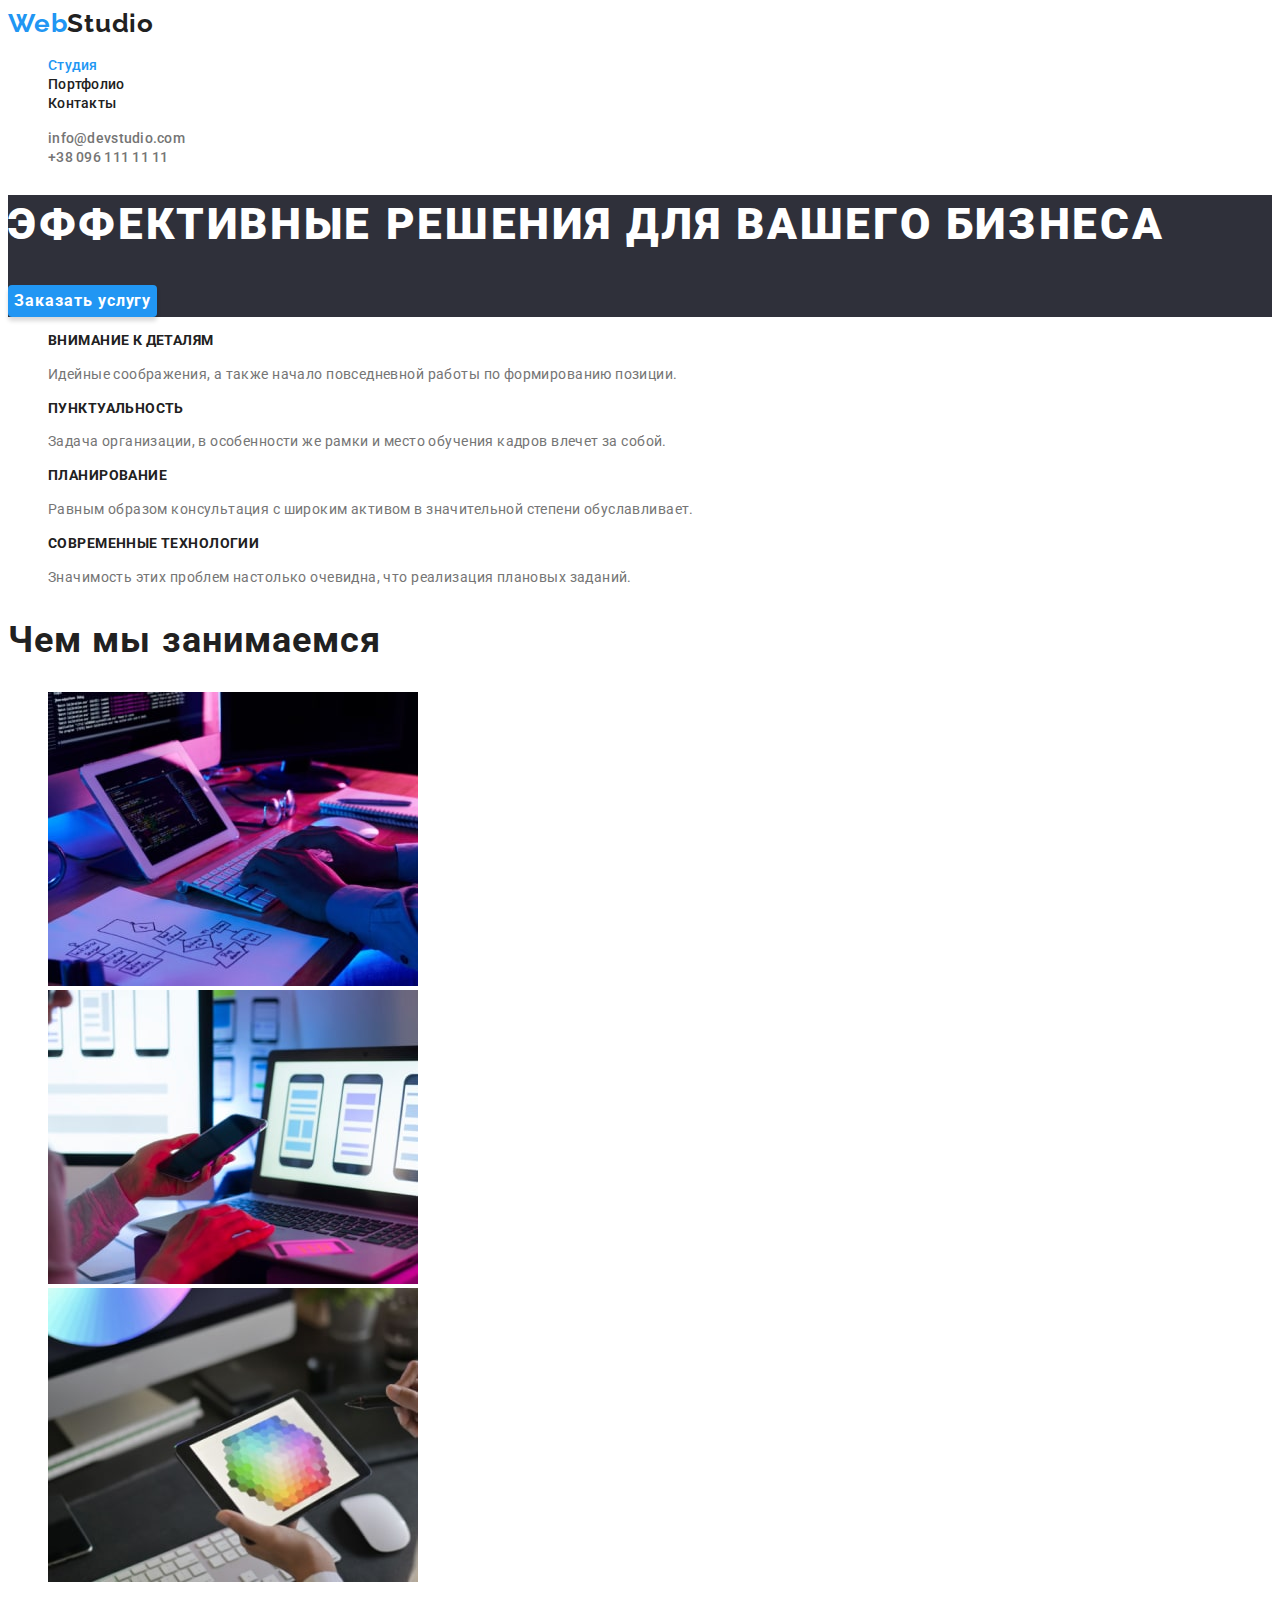
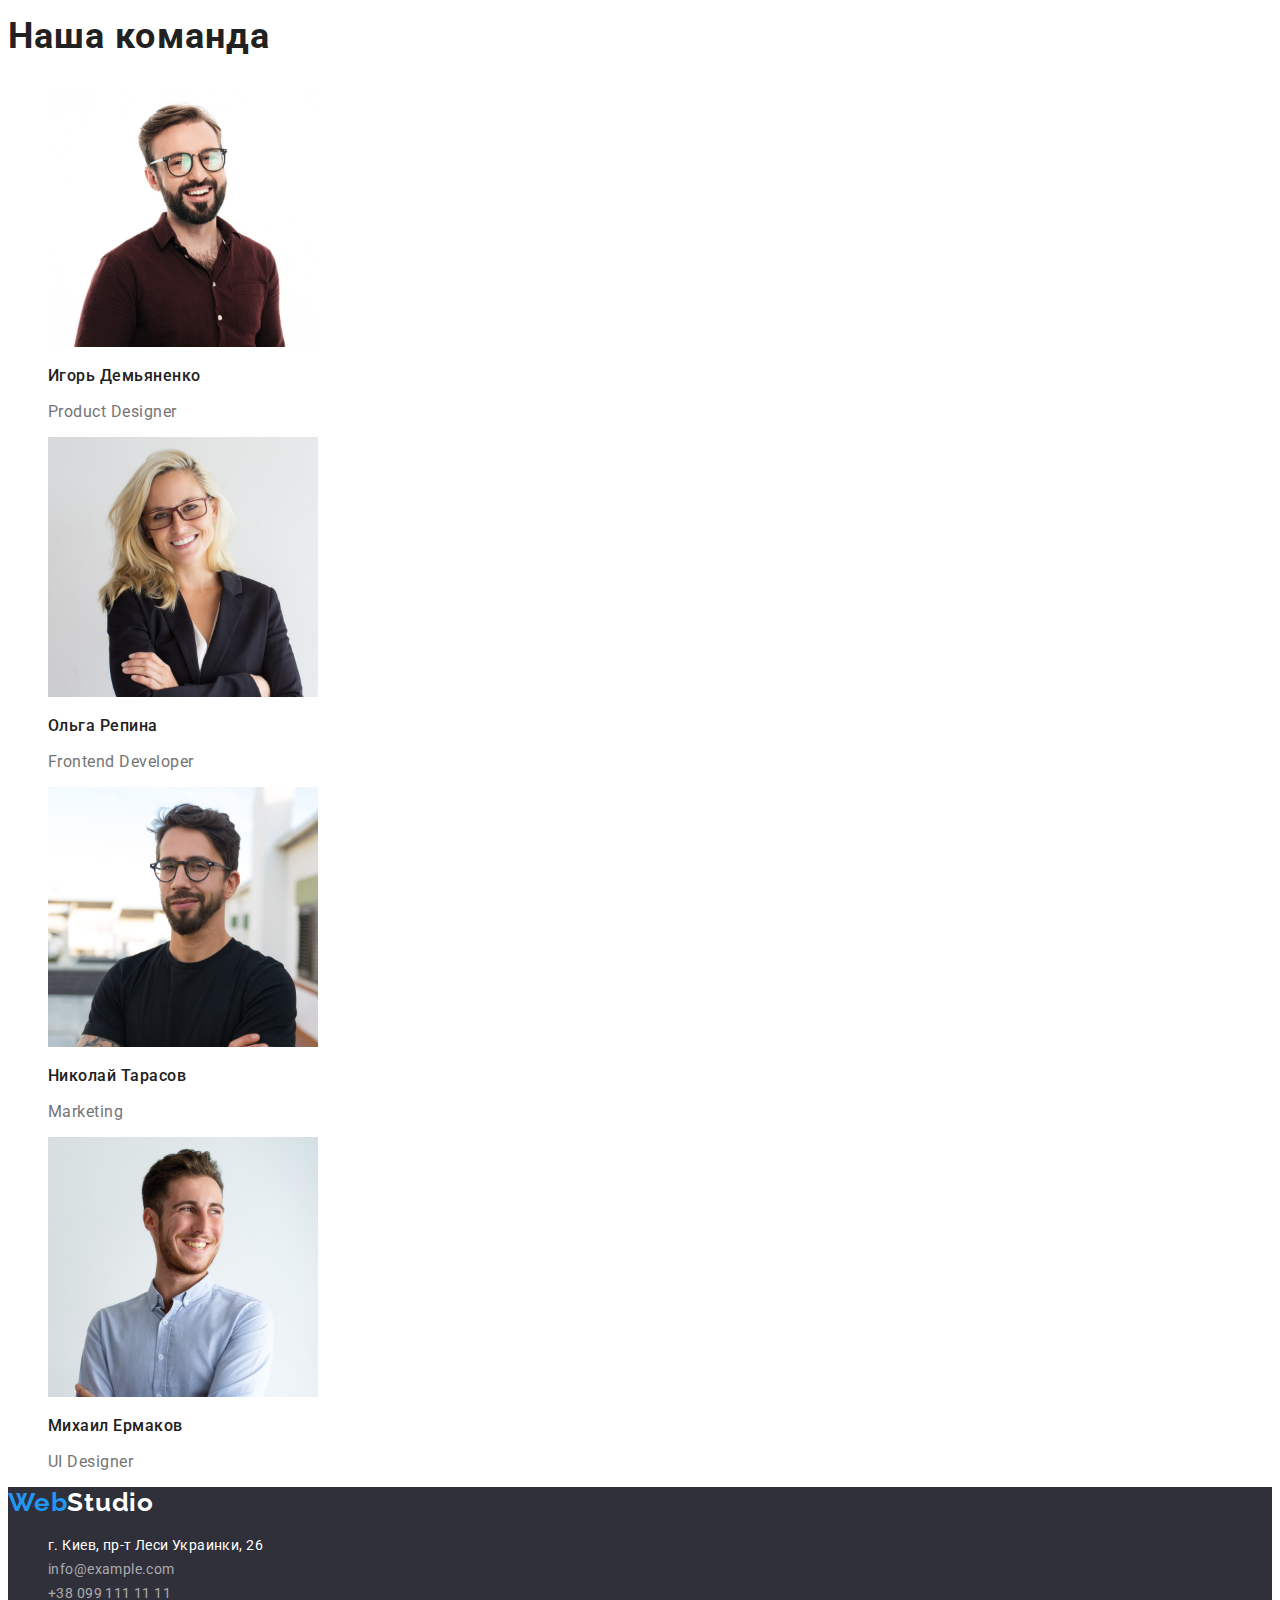
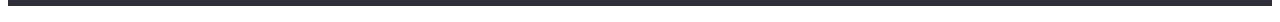
<file: index.html>
<!DOCTYPE html>
<html lang="ru">
  <head>
    <meta charset="UTF-8" />
    <meta http-equiv="X-UA-Compatible" content="IE=edge" />
    <meta name="viewport" content="width=device-width, initial-scale=1.0" />
    <link rel="preconnect" href="https://fonts.googleapis.com" />
    <link rel="preconnect" href="https://fonts.gstatic.com" crossorigin />
    <link
      href="https://fonts.googleapis.com/css2?family=Raleway:wght@700&family=Roboto:wght@400;500;700;900&display=swap"
      rel="stylesheet"
    />
    <link rel="stylesheet" href="./css/style.css" />
    <title class="head-title">WebStudio</title>
  </head>
  <body>
    <header class="header">
      <a href="./index.html" class="header-logo"
        >Web<span class="header-logo-help">Studio</span>
      </a>
      <nav class="nav">
        <ul class="nav-list">
          <li class="nav-item">
            <a href="./index.html" class="nav-link"><span class="studio">Студия</span></a>
          </li>
          <li class="nav-item">
            <a href="./portfolio.html" class="nav-link">Портфолио</a>
          </li>
          <li class="nav-item">
            <a href="#contact" class="nav-link">Контакты</a>
          </li>
        </ul>
      </nav>
      <ul class="header-contacts">
        <li class="header-mail">
          <a href="mailto:info@devstudio.com" class="header-mailto"
            >info@devstudio.com</a
          >
        </li>
        <li class="header-tellephone">
          <a href="tel:+380961111111" class="header-tel">+38 096 111 11 11</a>
        </li>
      </ul>
    </header>
    <main class="main">
      <section class="header-hero">
        <h1 class="caption">Эффективные решения для вашего бизнеса</h1>
        <button type="button" class="btn">Заказать услугу</button>
      </section>
      <section class="main-text">
        <ul class="list">
          <li class="soft-skills">
            <h3 class="soft-caption">Внимание к деталям</h3>
            <p class="soft-text">
              Идейные соображения, а также начало повседневной работы по
              формированию позиции.
            </p>
          </li>
          <li class="soft-skills">
            <h3 class="soft-caption">Пунктуальность</h3>
            <p class="soft-text">
              Задача организации, в особенности же рамки и место обучения кадров
              влечет за собой.
            </p>
          </li>
          <li class="soft-skills">
            <h3 class="soft-caption">Планирование</h3>
            <p class="soft-text">
              Равным образом консультация с широким активом в значительной
              степени обуславливает.
            </p>
          </li>
          <li class="soft-skills">
            <h3 class="soft-caption">Современные технологии</h3>
            <p class="soft-text">
              Значимость этих проблем настолько очевидна, что реализация
              плановых заданий.
            </p>
          </li>
        </ul>
      </section>
      <section class="occupation">
        <h2 class="occupation-caption">Чем мы занимаемся</h2>
        <ul class="occupation-list">
          <li class="occupation-item">
            <img
              src="./img/what-we-do1.jpg"
              width="370"
              height="294"
              alt="Чем мы занимаемся"
            />
          </li>
          <li class="occupation-item">
            <img
              src="./img/what-we-do2.jpg"
              width="370"
              height="294"
              alt="Чем мы занимаемся"
            />
          </li>
          <li class="occupation-item">
            <img
              src="./img/what-we-do3.jpg"
              width="370"
              height="294"
              alt="Чем мы занимаемся"
            />
          </li>
        </ul>
      </section>
      <section class="team">
        <h2 class="team-caption">Наша команда</h2>
        <ul class="team-list">
          <li class="team-iteam">
            <img
              src="./img/ourteam1.jpg"
              width="270"
              height="260"
              alt="Наш работник"
            />
            <h3 class="team-name">Игорь Демьяненко</h3>
            <p class="team-text">Product Designer</p>
          </li>
          <li class="team-iteam">
            <img
              src="./img/ourteam2.jpg"
              width="270"
              height="260"
              alt="Наш работник"
            />
            <h3 class="team-name">Ольга Репина</h3>
            <p class="team-text">Frontend Developer</p>
          </li>
          <li class="team-iteam">
            <img
              src="./img/ourteam3.jpg"
              width="270"
              height="260"
              alt="Наш работник"
            />
            <h3 class="team-name">Николай Тарасов</h3>
            <p class="team-text">Marketing</p>
          </li>
          <li class="team-iteam">
            <img
              src="./img/ourteam4.jpg"
              width="270"
              height="260"
              alt="Наш работнк"
            />
            <h3 class="team-name">Михаил Ермаков</h3>
            <p class="team-text">UI Designer</p>
          </li>
        </ul>
      </section>
    </main>
    <footer id="contact" class="footer">
      <a href="./index.html" class="footer-title"
        >Web<span class="footer-title-help">Studio</span></a
      >
      <address class="footer-address">
        <ul class="footer-list">
          <li class="footer-iteam">
            <a
              href="https://bit.ly/3pXMvUd"
              target="_blank"
              rel="noopener noreferrer"
              class="map-link"
              >г. Киев, пр-т Леси Украинки, 26</a
            >
          </li>
          <li class="footer-item">
            <a href="mailto:info@example.com" class="footer-mail"
              >info@example.com</a
            >
          </li>
          <li class="footer-item">
            <a href="tel:+380991111111" class="footer-tel">+38 099 111 11 11</a>
          </li>
        </ul>
      </address>
    </footer>
  </body>
</html>
</file>
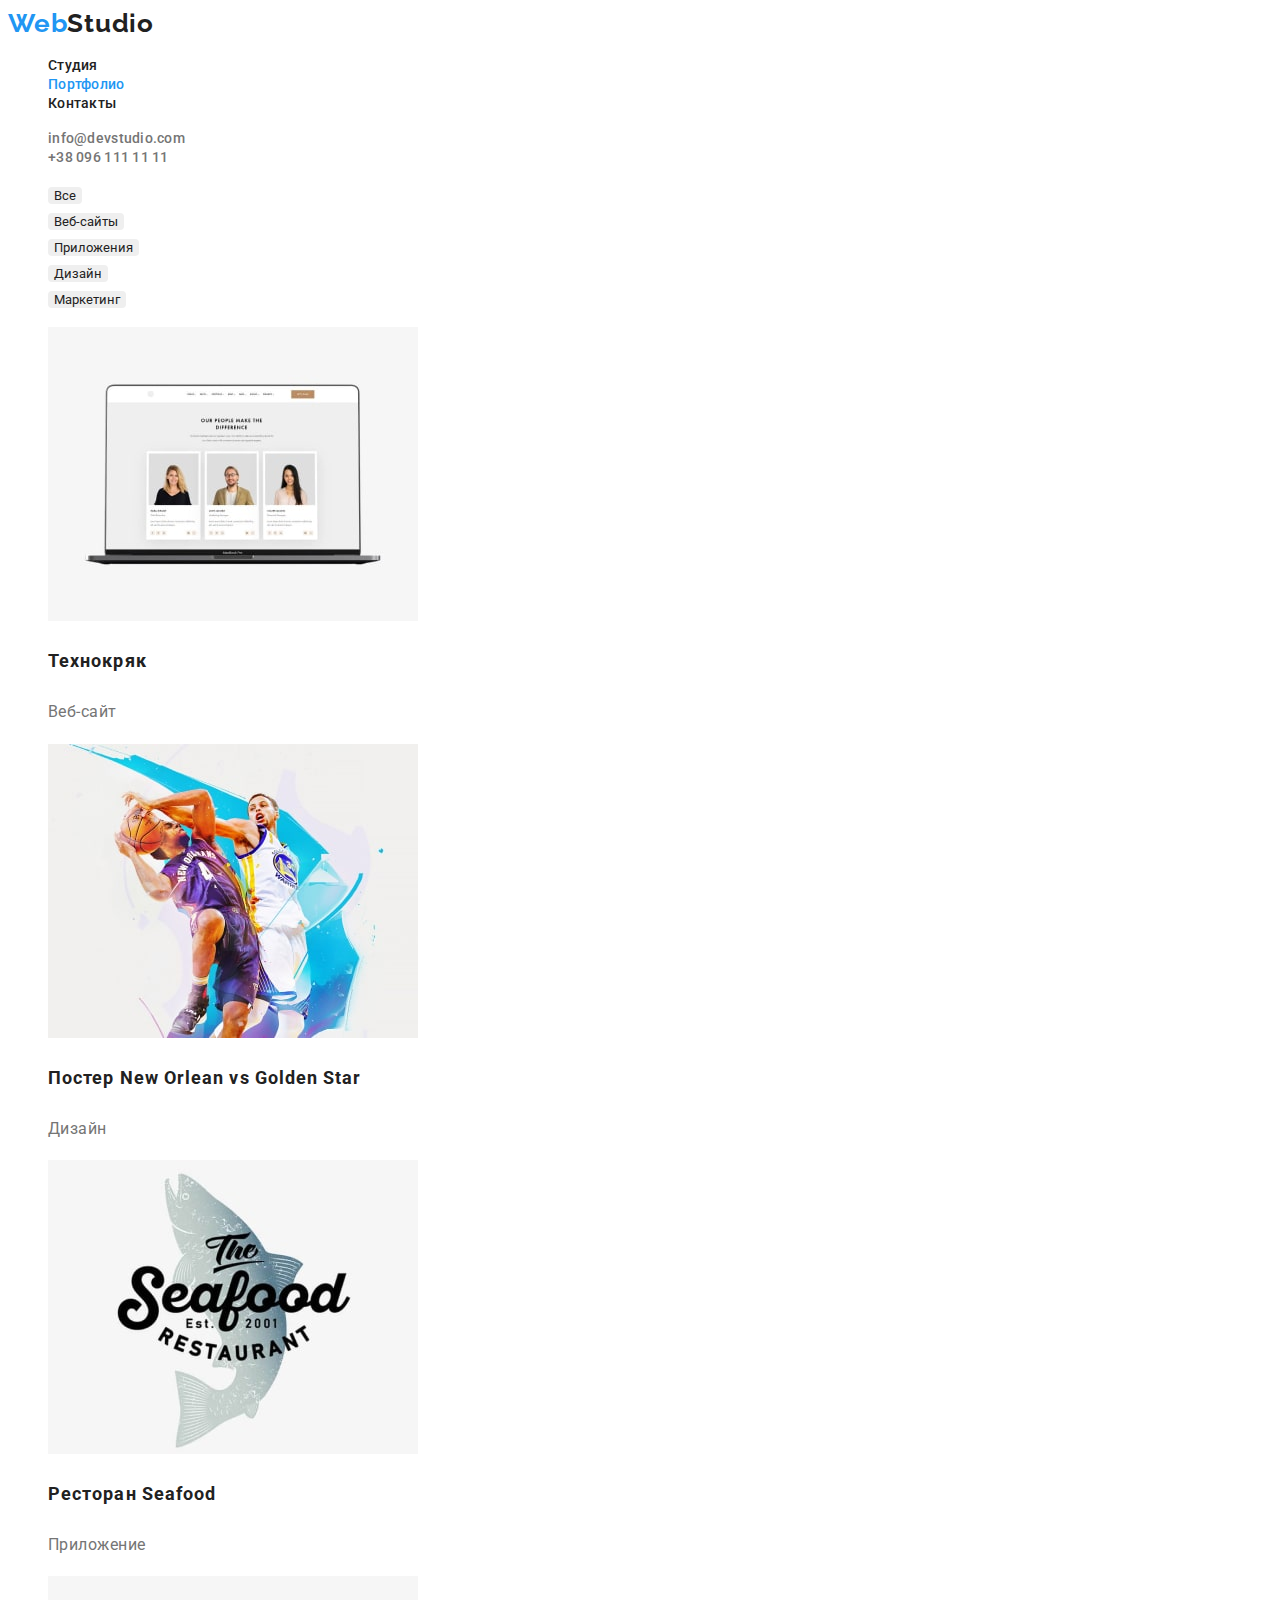
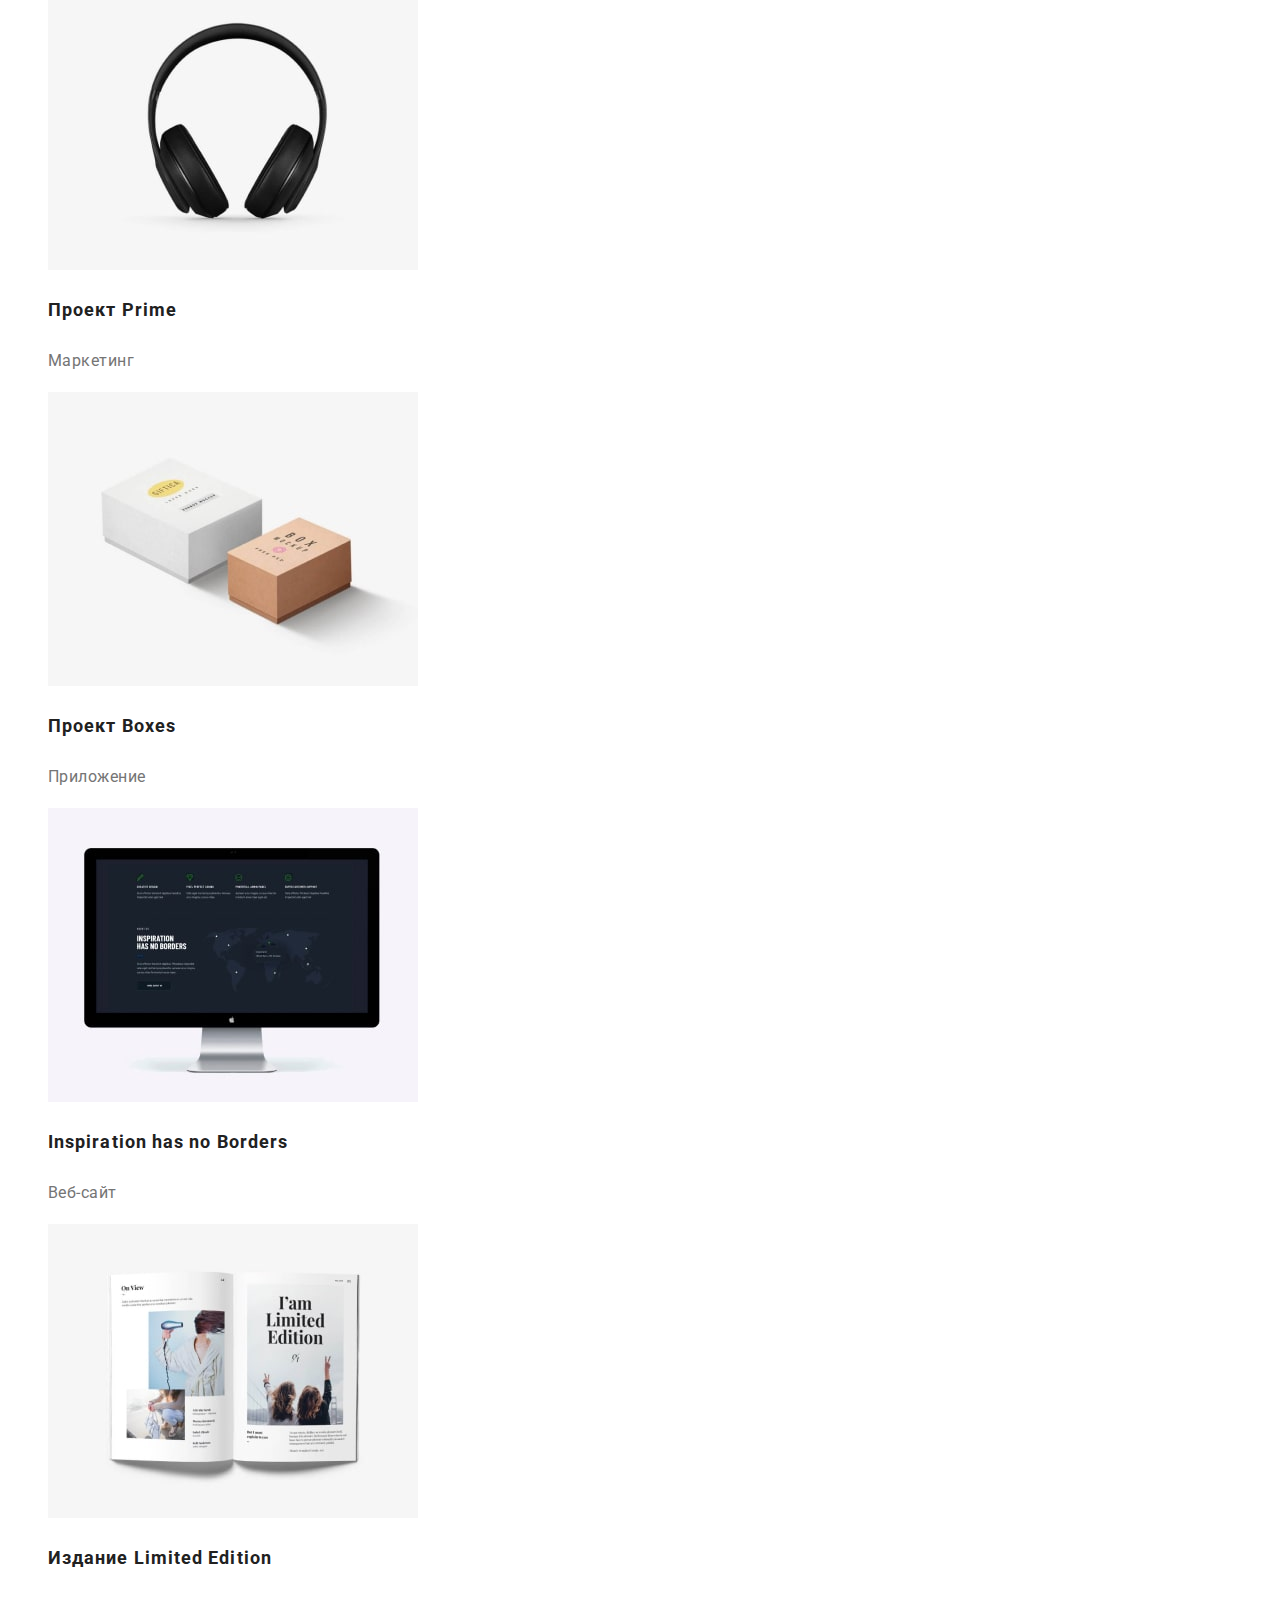
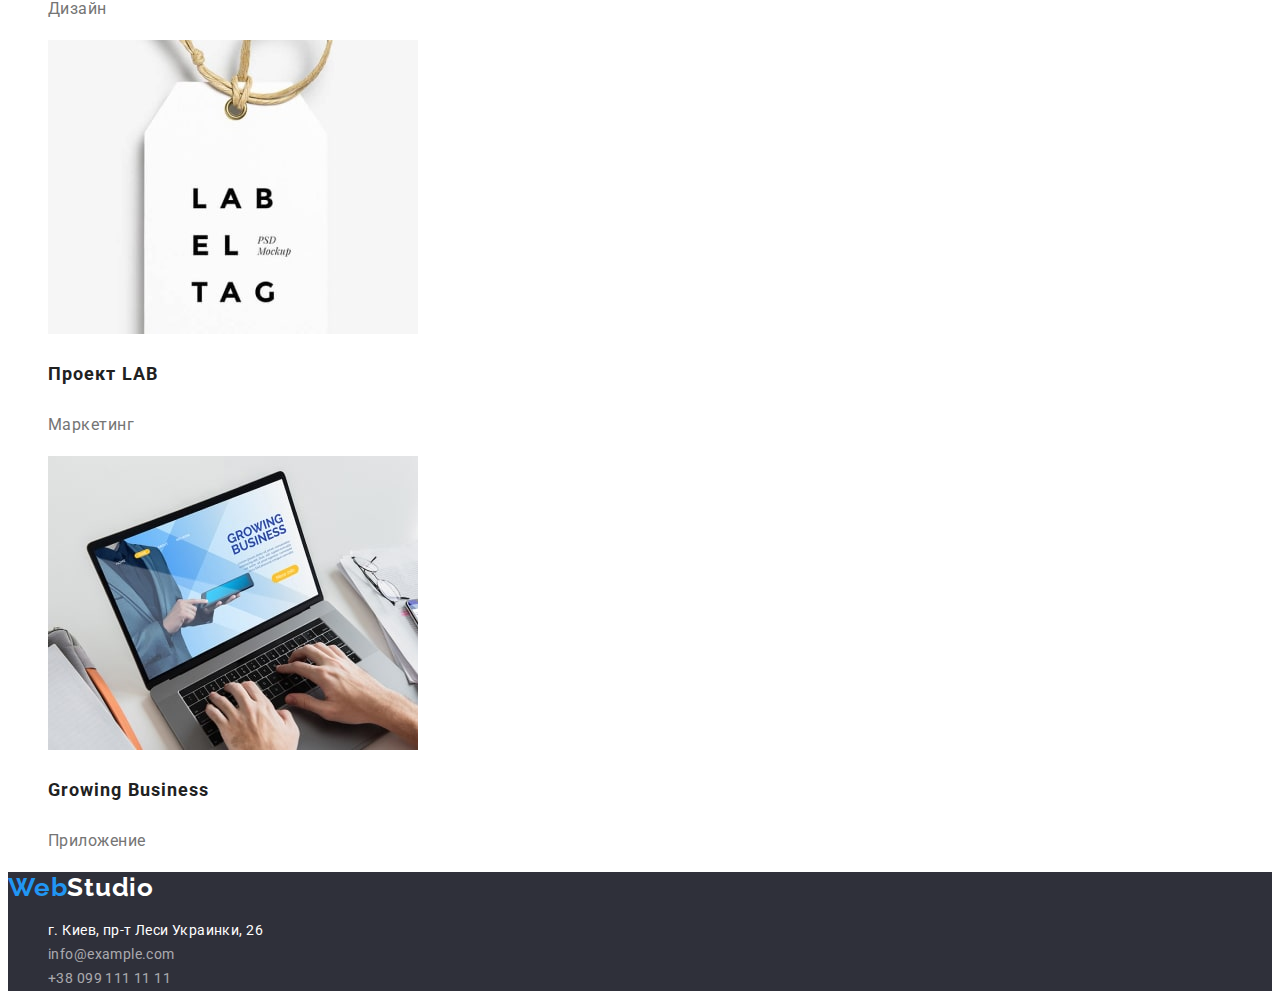
<file: portfolio.html>
<!DOCTYPE html>
<html lang="ru">
  <head>
    <meta charset="UTF-8" />
    <meta http-equiv="X-UA-Compatible" content="IE=edge" />
    <meta name="viewport" content="width=device-width, initial-scale=1.0" />
    <link rel="preconnect" href="https://fonts.googleapis.com" />
    <link rel="preconnect" href="https://fonts.gstatic.com" crossorigin />
    <link
      href="https://fonts.googleapis.com/css2?family=Raleway:wght@700&family=Roboto:wght@400;500;700;900&display=swap"
      rel="stylesheet"
    />
    <link rel="stylesheet" href="./css/style.css" />
    <title class="head-title">WebStudio</title>
  </head>
  <body>
    <header class="header">
      <a href="./index.html" class="header-logo"
        >Web<span class="header-logo-help">Studio</span>
      </a>
      <nav class="nav">
        <ul class="nav-list">
          <li class="nav-item">
            <a href="./index.html" class="nav-link">Студия</a>
          </li>
          <li class="nav-item">
            <a href="./portfolio.html" class="nav-link"><span class="portfolio">Портфолио</span></a>
          </li>
          <li class="nav-item">
            <a href="#contact" class="nav-link">Контакты</a>
          </li>
        </ul>
      </nav>
      <ul class="header-contacts">
        <li class="header-mail">
          <a href="mailto:info@devstudio.com" class="header-mailto"
            >info@devstudio.com</a
          >
        </li>
        <li class="header-tellephone">
          <a href="tel:+380961111111" class="header-tel">+38 096 111 11 11</a>
        </li>
      </ul>
    </header>
    <main class="portfolio-main">
      <section class="portfolio-nav">
        <ul class="portfolio-nav-list">
          <li class="portfolio-nav-item">
            <button type="button" class="portfolio-btn">Все</button>
          </li>
          <li class="portfolio-nav-item">
            <button type="button" class="portfolio-btn">Веб-сайты</button>
          </li>
          <li class="portfolio-nav-item">
            <button type="button" class="portfolio-btn">Приложения</button>
          </li>
          <li class="portfolio-nav-item">
            <button type="button" class="portfolio-btn">Дизайн</button>
          </li>
          <li class="portfolio-nav-item">
            <button type="button" class="portfolio-btn">Маркетинг</button>
          </li>
        </ul>
        <ul class="portfolio-list-img">
          <li class="portfolio-item">
            <a href="./portfolio.html" class="portfolio-link-item">
            <img
              src="./img/studio1.jpg"
              width="370"
              height="294"
              alt="Наши проекты"
            />
            <h3 class="portfolio-head">Технокряк</h3>
            <p class="portfolio-text">Веб-сайт</p>
            </a>
          </li>
          <li class="portfolio-item">
            <a href="./portfolio.html" class="portfolio-link-item">
            <img
              src="./img/studio2.jpg"
              width="370"
              height="294"
              alt="Наши проекты"
            />
            <h3 class="portfolio-head">Постер New Orlean vs Golden Star</h3>
            <p class="portfolio-text">Дизайн</p>
            </a>
          </li>
          <li class="portfolio-item">
            <a href="./portfolio.html" class="portfolio-link-item">
            <img
              src="./img/studio3.jpg"
              width="370"
              height="294"
              alt="Наши проекты"
            />
            <h3 class="portfolio-head">Ресторан Seafood</h3>
            <p class="portfolio-text">Приложение</p>
            </a>
          </li>
          <li class="portfolio-item">
            <a href="./portfolio.html" class="portfolio-link-item">
            <img
              src="./img/studio4.jpg"
              width="370"
              height="294"
              alt="Наши проекты"
            />
            <h3 class="portfolio-head">Проект Prime</h3>
            <p class="portfolio-text">Маркетинг</p>
            </a>
          </li>
          <li class="portfolio-item">
            <a href="./portfolio.html" class="portfolio-link-item">
            <img
              src="./img/studio5.jpg"
              width="370"
              height="294"
              alt="Наши проекты"
            />
            <h3 class="portfolio-head">Проект Boxes</h3>
            <p class="portfolio-text">Приложение</p>
            </a>
          </li>
          <li class="portfolio-item">
            <a href="./portfolio.html" class="portfolio-link-item">
            <img
              src="./img/studio6.jpg"
              width="370"
              height="294"
              alt="Наши проекты"
            />
            <h3 class="portfolio-head">Inspiration has no Borders</h3>
            <p class="portfolio-text">Веб-сайт</p>
            </a>
          </li>
          <li class="portfolio-item">
            <a href="./portfolio.html" class="portfolio-link-item">
            <img
              src="./img/studio7.jpg"
              width="370"
              height="294"
              alt="Наши проекты"
            />
            <h3 class="portfolio-head">Издание Limited Edition</h3>
            <p class="portfolio-text">Дизайн</p>
            </a>
          </li>
          <li class="portfolio-item">
            <a href="./portfolio.html" class="portfolio-link-item">
            <img
              src="./img/studio8.jpg"
              width="370"
              height="294"
              alt="Наши проекты"
            />
            <h3 class="portfolio-head">Проект LAB</h3>
            <p class="portfolio-text">Маркетинг</p>
            </a>
          </li>
          <li class="portfolio-item">
            <a href="./portfolio.html" class="portfolio-link-item">
            <img
              src="./img/studio9.jpg"
              width="370"
              height="294"
              alt="Наши проекты"
            />
            <h3 class="portfolio-head">Growing Business</h3>
            <p class="portfolio-text">Приложение</p>
            </a>
          </li>
        </ul>
      </section>
    </main>
    <footer id="contact" class="footer">
      <a href="./index.html" class="footer-title"
        >Web<span class="footer-title-help">Studio</span></a
      >
      <address class="footer-address">
        <ul class="footer-list">
          <li class="footer-iteam">
            <a
              href="https://bit.ly/3pXMvUd"
              target="_blank"
              rel="noopener noreferrer"
              class="map-link"
              >г. Киев, пр-т Леси Украинки, 26</a
            >
          </li>
          <li class="footer-item">
            <a href="mailto:info@example.com" class="footer-mail"
              >info@example.com</a
            >
          </li>
          <li class="footer-item">
            <a href="tel:+380991111111" class="footer-tel">+38 099 111 11 11</a>
          </li>
        </ul>
      </address>
    </footer>
  </body>
</html>
</file>
<file: css/style.css>
/* Шапка */
.head-title {
}
.studio,
.portfolio {
  color: var(--first-text-color);
}
:root {
  --first-text-color: #2196f3;
  --second-text-color: #757575;
  --thirst-text-color: #ffffff;
  --first-background-color: #212121;
  --second-background-color: #f5f4fa;
  --background-hero-footer-color: #2f303a;
}
.header {
}
.header-logo {
  font-family: "Raleway", sans-serif;
  font-style: normal;
  font-weight: 700;
  font-size: 26px;
  line-height: 1.19;
  letter-spacing: 0.03em;
  color: var(--first-text-color);
  text-decoration: none;
  letter-spacing: 0.03em;
}
.header-logo-help {
  color: var(--first-background-color);
}
body {
  font-family: "Roboto", sans-serif;
}
/* Навігація */
.nav {
}
.nav-list {
}
.nav-item {
  list-style-type: none;
}
.nav-link {
  font-weight: 500;
  font-size: 14px;
  line-height: 1.14;
  color: var(--first-background-color);
  text-decoration: none;
  letter-spacing: 0.02em;
}
.nav-link:hover,
.nav-link:focus {
  color: var(--first-text-color);
}
.header-mailto:hover,
.header-mailto:focus {
  color: var(--first-text-color);
}
.header-tel:hover,
.header-tel:focus {
  color: var(--first-text-color);
}

.header-contacts {
}
.header-mailto {
  font-style: normal;
  font-weight: 500;
  font-size: 14px;
  line-height: 1.14;
  color: var(--second-text-color);
  text-decoration: none;
  letter-spacing: 0.02em;
}
.header-tel {
  font-style: normal;
  font-weight: 500;
  font-size: 14px;
  line-height: 1.14;
  color: var(--second-text-color);
  text-decoration: none;
  letter-spacing: 0.02em;
}
.header-mail {
  list-style-type: none;
}
.header-tellephone {
  list-style-type: none;
}

/* Hero */
.main {
}
.header-hero {
  background: var(--background-hero-footer-color);
}
.caption {
  text-transform: uppercase;
  font-weight: 900;
  font-size: 44px;
  line-height: 1.36;
  color: var(--thirst-text-color);
  letter-spacing: 0.06em;
}
/* Кнопка */
.btn {
  font-family: inherit;
  font-weight: 700;
  font-size: 16px;
  line-height: 1.87;
  color: var(--thirst-text-color);
  border: 0;
  background: var(--first-text-color);
  box-shadow: 0px 4px 4px rgba(0, 0, 0, 0.15);
  border-radius: 4px;
  cursor: pointer;
  letter-spacing: 0.06em;
}
.btn:hover,
.btn:focus {
  background: #188ce8;
}

.main-text {
}
.list {
  list-style-type: none;
}
.soft-skills {
}
.soft-caption {
  text-transform: uppercase;
  font-weight: 700;
  font-size: 14px;
  line-height: 1.14;
  color: var(--first-background-color);
  letter-spacing: 0.03em;
}
.soft-text {
  color: var(--second-text-color);
  font-size: 14px;
  line-height: 24px;
  font-weight: 400;
  font-size: 14px;
  line-height: 1.71;
  letter-spacing: 0.03em;
}
.occupation {
}
.occupation-caption {
  font-weight: 700;
  font-size: 36px;
  line-height: 1.16;
  color: var(--first-background-color);
  letter-spacing: 0.03em;
}
.occupation-list {
  list-style-type: none;
}
.occupation-item {
}
/* Наша Команда */
.team {
}
.team-caption {
  font-weight: 700;
  font-size: 36px;
  line-height: 1.16;
  color: var(--first-background-color);
  letter-spacing: 0.03em;
}
.team-name {
  font-weight: 500;
  font-size: 16px;
  line-height: 1.18;
  color: var(--first-background-color);
  letter-spacing: 0.03em;
}
.team-list {
  list-style-type: none;
}
.team-iteam {
}
.team-text {
  font-size: 16px;
  line-height: 1.19;
  color: var(--second-text-color);
  letter-spacing: 0.03em;
}
/* Footer */
.footer {
  background-color: var(--background-hero-footer-color);
}
.footer-title {
  font-family: "Raleway", sans-serif;
  font-style: normal;
  font-weight: 700;
  font-size: 26px;
  line-height: 1.19;
  color: var(--first-text-color);
  text-decoration: none;
  letter-spacing: 0.03em;
}
.footer-address {
}
.footer-list {
  list-style-type: none;
}
.footer-iteam {
}
.map-link {
  font-style: normal;
  font-size: 14px;
  line-height: 1.71;
  color: var(--thirst-text-color);
  text-decoration: none;
  letter-spacing: 0.03em;
}
.footer-mail {
  font-style: normal;
  font-size: 14px;
  line-height: 1.71;
  color: rgba(255, 255, 255, 0.6);
  text-decoration: none;
  letter-spacing: 0.03em;
}
.footer-tel {
  font-style: normal;
  font-size: 14px;
  line-height: 1.71;
  color: rgba(255, 255, 255, 0.6);
  text-decoration: none;
  letter-spacing: 0.03em;
}
/* Portfolio */
.portfolio-btn {
  font-family: inherit;
  color: var(--first-background-color);
  border-radius: 4px;
  border: 0;
  cursor: pointer;
}
.portfolio-btn:hover {
  background-color: var(--first-text-color);
  color: var(--second-background-color);
  box-shadow: 0px 3px 1px rgba(0, 0, 0, 0.1), 0px 1px 2px rgba(0, 0, 0, 0.08),
    0px 2px 2px rgba(0, 0, 0, 0.12);
  border-radius: 4px;
}
.portfolio-main {
}
.portfolio-nav {
}
.portfolio-nav-list {
  list-style-type: none;
}
.portfolio-nav-item {
  font-weight: 500;
  font-size: 16px;
  line-height: 1.62;
  color: var(--first-background-color);
  letter-spacing: 0.03em;
}
.portfolio-nav-item:hover {
  background-color: var(--thirst-text-color);
}
/* IMG Portfolio */
.portfolio-list-img {
  list-style-type: none;
}
.portfolio-item {
}
.portfolio-head {
  font-weight: 700;
  font-size: 18px;
  line-height: 2;
  color: var(--first-background-color);
  letter-spacing: 0.06em;
}
.portfolio-text {
  font-size: 16px;
  line-height: 1.88;
  color: var(--second-text-color);
  letter-spacing: 0.03em;
}
.map-link:hover,
.map-link:focus {
  color: var(--first-text-color);
}
.footer-mail:hover,
.footer-mail:focus,
.footer-tel:hover,
.footer-tel:focus {
  color: var(--first-text-color);
}
.footer-title-help {
  color: var(--thirst-text-color);
}
.portfolio-link-item{
    text-decoration: none;
}
</file>
